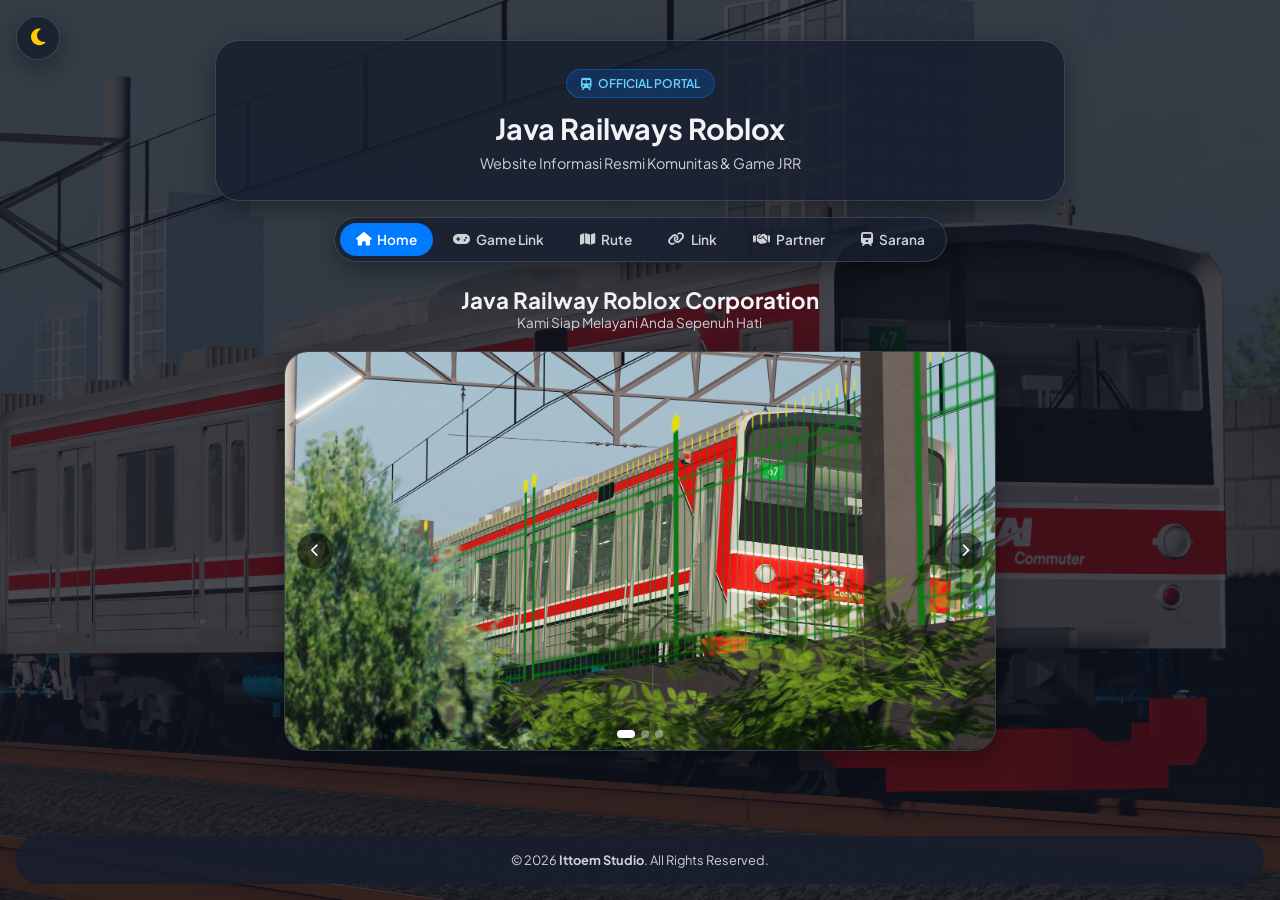
<file: index.html>
<!DOCTYPE html>
<html lang="id">
<head>
  <meta charset="UTF-8">
  <meta name="viewport" content="width=device-width, initial-scale=1.0">
  <title>Java Railways Roblox</title>
  <link rel="stylesheet" href="style.css">
  <!-- Google Fonts & Font Awesome Icons -->
  <link rel="preconnect" href="https://fonts.googleapis.com">
  <link rel="preconnect" href="https://fonts.gstatic.com" crossorigin>
  <link href="https://fonts.googleapis.com/css2?family=Plus+Jakarta+Sans:wght@400;500;600;700;800&display=swap" rel="stylesheet">
  <link rel="stylesheet" href="https://cdnjs.cloudflare.com/ajax/libs/font-awesome/6.4.0/css/all.min.css">
</head>
<body>

  <!-- THEME TOGGLE BUTTON -->
  <button class="theme-toggle" id="theme-toggle" onclick="toggleTheme()" aria-label="Toggle Theme">
    <i class="fa-solid fa-moon"></i>
  </button>

  <!-- HEADER -->
  <header>
    <div class="header-content glass-card">
      <div class="badge"><i class="fa-solid fa-train-subway"></i> Official Portal</div>
      <h1>Java Railways Roblox</h1>
      <p>Website Informasi Resmi Komunitas & Game JRR</p>
    </div>
  </header>

  <!-- NAVIGATION -->
  <nav>
    <div class="nav-container">
      <button id="btn-home" class="nav-btn active" onclick="showSection('home')"><i class="fa-solid fa-house"></i> Home</button>
      <button id="btn-gamelink" class="nav-btn" onclick="showSection('gamelink')"><i class="fa-solid fa-gamepad"></i> Game Link</button>
      <button id="btn-rute" class="nav-btn" onclick="showSection('rute')"><i class="fa-solid fa-map"></i> Rute</button>
      <button id="btn-links" class="nav-btn" onclick="showSection('links')"><i class="fa-solid fa-link"></i> Link</button>
      <button id="btn-Partner" class="nav-btn" onclick="showSection('Partner')"><i class="fa-solid fa-handshake"></i> Partner</button>
      <button id="btn-sarana" class="nav-btn" onclick="showSection('sarana')"><i class="fa-solid fa-train"></i> Sarana</button>
    </div>
  </nav>

  <!-- MAIN CONTAINER -->
  <main class="container">

    <!-- HOME SECTION -->
    <section id="home" class="section active">
      <div class="section-header">
        <h2>Java Railway Roblox Corporation</h2>
        <p>Kami Siap Melayani Anda Sepenuh Hati</p>
      </div>

      <!-- SLIDER GAMBAR -->
      <div class="slider-wrapper">
        <div class="slider">
          <div class="slides">
            <img src="img/jr2051.png" alt="JR 205 Series" class="slide-img active">
            <img src="img/ie305.webp" alt="iE305 Series" class="slide-img">
            <img src="img/tm6000.png" alt="Tokyo Metro 6000" class="slide-img">
          </div>

          <!-- Slider Controls -->
          <button class="slider-btn prev" onclick="changeSlide(-1)" aria-label="Previous Slide"><i class="fa-solid fa-chevron-left"></i></button>
          <button class="slider-btn next" onclick="changeSlide(1)" aria-label="Next Slide"><i class="fa-solid fa-chevron-right"></i></button>
          
          <div class="slider-indicators">
            <span class="dot active" onclick="goToSlide(0)"></span>
            <span class="dot" onclick="goToSlide(1)"></span>
            <span class="dot" onclick="goToSlide(2)"></span>
          </div>
        </div>
      </div>
    </section>

    <!-- GAME LINK SECTION -->
    <section id="gamelink" class="section">
      <div class="section-header">
        <h2>Pilihan Game Roblox</h2>
        <p>Akses langsung ke peta dan rute permainan Java Railways Roblox</p>
      </div>

      <div class="gamelink-list">
        <!-- Game 1 -->
        <div class="game-card">
          <div class="game-img-box">
            <img src="img/dopt5.png" alt="Java Railways Roblox DOPT 5">
          </div>
          <div class="game-info">
            <div class="game-badge">Operational Only</div>
            <div class="game-badge secondary">16+</div>
            <h3>Java Railways Roblox - DOPT 5</h3>
            <p>Jelajahi peta operasional DOPT 5 dengan berbagai pilihan sarana KRL modern, sistem persinyalan realistis, dan rute perjalanan komuter yang seru.</p>
          </div>
          <div class="game-action">
            <a href="https://www.roblox.com/games/106139087376567/Java-Railways-Roblox" target="_blank" class="view-game-btn">
              <span>View Game</span>
              <i class="fa-solid fa-arrow-up-right-from-square"></i>
            </a>
          </div>
        </div>

        <!-- Game 2 -->
        <div class="game-card">
          <div class="game-img-box">
            <img src="img/Freedrive.png" alt="Java Railways Roblox - Freedrive">
          </div>
          <div class="game-info">
            <div class="game-badge secondary">Free To Drive</div>
            <div class="game-badge secondary">All Ages</div>
            <h3>Java Railways Roblox - Freedrive (BETA)</h3>
            <p>Peta yang bertemakan dengan DAOP 1 Depok - Manggarai dengan experience yang terasa nyata</p>
          </div>
          <div class="game-action">
            <a href="https://www.roblox.com/games/123451298905842/Java-Railways-Roblox-Freedrive" target="_blank" class="view-game-btn">
              <span>View Game</span>
              <i class="fa-solid fa-arrow-up-right-from-square"></i>
            </a>
          </div>
        </div>

         <!-- Game 3 -->
        <div class="game-card">
          <div class="game-img-box">
            <img src="img/Career.png" alt="Java Railways Roblox - Career Mode">
          </div>
          <div class="game-info">
            <div class="game-badge secondary">Free To Drive</div>
            <div class="game-badge secondary">16+</div>
            <h3>Java Railways Roblox - Career Mode (BETA)</h3>
            <p>Game yang membiarkan main dengan mode solo (sendiri) dengan sistem otomatis</p>
          </div>
          <div class="game-action">
            <a href="https://www.roblox.com/games/108310604921668/JRR-Career-Mode" target="_blank" class="view-game-btn">
              <span>View Game</span>
              <i class="fa-solid fa-arrow-up-right-from-square"></i>
            </a>
          </div>
        </div>
      </div>
    </section>

    <!-- RUTE SECTION -->
    <section id="rute" class="section">
      <div class="section-header">
        <h2>Map DOPT 5 JRR</h2>
        <p>Peta rute dan jalur operasional utama Java Railways Roblox</p>
      </div>
      
      <div class="rute-card">
        <div class="rute-img-container">
          <img src="img/rutedopt5.webp" alt="Map DOPT 5 JRR">
        </div>
        <div class="rute-info">
          <i class="fa-solid fa-circle-info"></i> Jalur DOPT 5 mencakup stasiun-stasiun utama dengan sistem sinyal dan operasional yang presisi.
        </div>
      </div>
    </section>

    <!-- LINKS SECTION -->
    <section id="links" class="section">
      <div class="section-header">
        <h2>Tautan Resmi JRR</h2>
        <p>Akses komunitas dan media sosial resmi Ittoem Studio</p>
      </div>

      <div class="links-grid">
        <a href="https://discord.gg/T7TnutcDwp" target="_blank" class="link-card discord">
          <div class="link-icon"><i class="fa-brands fa-discord"></i></div>
          <div class="link-text">
            <span class="link-title">Discord Server</span>
            <span class="link-sub">Bergabung dengan komunitas</span>
          </div>
        </a>

        <a href="https://www.roblox.com/communities/34686358/Ittoem-Studio#!/about" target="_blank" class="link-card roblox">
          <div class="link-icon"><i class="fa-solid fa-gamepad"></i></div>
          <div class="link-text">
            <span class="link-title">Roblox Group</span>
            <span class="link-sub">Ittoem Studio Community</span>
          </div>
        </a>

        <a href="https://www.instagram.com/ittoem_studio?igsh=b3oweWY4aGs2MWY2" target="_blank" class="link-card instagram">
          <div class="link-icon"><i class="fa-brands fa-instagram"></i></div>
          <div class="link-text">
            <span class="link-title">Instagram</span>
            <span class="link-sub">@ittoem_studio</span>
          </div>
        </a>

        <a href="https://www.tiktok.com/@ittoemstudio?is_from_webapp=1&sender_device=pc" target="_blank" class="link-card tiktok">
          <div class="link-icon"><i class="fa-brands fa-tiktok"></i></div>
          <div class="link-text">
            <span class="link-title">TikTok</span>
            <span class="link-sub">@ittoemstudio</span>
          </div>
        </a>
      </div>
    </section>

    <!-- PARTNER SECTION -->
    <section id="Partner" class="section">
      <div class="section-header">
        <h2>Partner Resmi Ittoem Studio</h2>
        <p>Kolaborasi dan mitra pengembang game perkeretaapian Roblox</p>
      </div>

      <div class="partner-grid">
        <div class="partner-card">
          <div class="partner-img-wrapper">
            <img src="img/Tetsudo.webp" alt="Tetsudo-no-Jatiwarna">
          </div>
          <div class="partner-body">
            <h3>Tetsudo-no-Jatiwarna</h3>
            <p>Didirikan pada tahun 2022 untuk mengembangkan game perkeretaapian Roblox. Salah satu karyanya adalah IER (Indonesian Electric Railway) berlatar Jabodetabek 2023-2024 dengan armada komuter bekas Jepang, CRRC, dan PT INKA.</p>
            <a href="https://discord.gg/m3FNZQtGVR" target="_blank" class="partner-btn">
              <span>Kunjungi Partner</span> <i class="fa-solid fa-arrow-up-right-from-square"></i>
            </a>
          </div>
        </div>

        <div class="partner-card">
          <div class="partner-img-wrapper">
            <img src="img/TPRS.webp" alt="Toto Public Rapid Service">
          </div>
          <div class="partner-body">
            <h3>Toto Public Rapid Service</h3>
            <p>Game Kereta Rel Listrik bertemakan Jepang dengan trainset realistis. Anda dapat mengelilingi stasiun dan menjelajahi semua jaringan kereta di Jepang dengan sensasi otentik.</p>
            <a href="https://discord.gg/zT8WpMNxQ7" target="_blank" class="partner-btn">
              <span>Kunjungi Partner</span> <i class="fa-solid fa-arrow-up-right-from-square"></i>
            </a>
          </div>
        </div>

        <div class="partner-card">
          <div class="partner-img-wrapper">
            <img src="img/ksc.webp" alt="Kereta Sarana Content">
          </div>
          <div class="partner-body">
            <h3>Kereta Sarana Content</h3>
            <p>Mitra penyedia seragam roleplay resmi (Masinis, Kondektur, PPKA, Teknisi, dll). KSC juga melayani pemesanan seragam kustom dengan nama dan pangkat untuk pengalaman roleplay yang lebih imersif.</p>
            <a href="https://discord.gg/pKbFtAPBtJ" target="_blank" class="partner-btn">
              <span>Kunjungi Partner</span> <i class="fa-solid fa-arrow-up-right-from-square"></i>
            </a>
          </div>
        </div>

        <div class="partner-card">
          <div class="partner-img-wrapper">
            <img src="img/evosan.webp" alt="Evosan Heavy Industries">
          </div>
          <div class="partner-body">
            <h3>Evosan Heavy Industries</h3>
            <p>Pengembang <em>Trains Of Indonesia</em>, game bertema perkeretaapian Indonesia yang menghadirkan variasi armada diesel hingga elektrik serta membuka aspirasi pengembangan dari komunitas.</p>
            <a href="https://discord.gg/Xt3WTTh5Pv" target="_blank" class="partner-btn">
              <span>Kunjungi Partner</span> <i class="fa-solid fa-arrow-up-right-from-square"></i>
            </a>
          </div>
        </div>
      </div>
    </section>

    <!-- SARANA SECTION -->
    <section id="sarana" class="section">
      <div class="section-header">
        <h2>Daftar Sarana Kereta</h2>
        <p>Armada KRL dan Trainset resmi yang beroperasi di Java Railways Roblox</p>
      </div>

      <div class="sarana-grid">
        <div class="sarana-card">
          <div class="sarana-img-box">
            <img src="img/jr205.png" alt="JR 205">
            <span class="sarana-tag">JR East Series</span>
          </div>
          <div class="sarana-info">
            <h4>JR 205 Series</h4>
            <p>Armada standar komuter dengan performa andal dan kapasitas penumpang tinggi.</p>
          </div>
        </div>

        <div class="sarana-card">
          <div class="sarana-img-box">
            <img src="img/jr205marchen.webp" alt="JR 205 Marchen Face">
            <span class="sarana-tag">JR East Series</span>
          </div>
          <div class="sarana-info">
            <h4>JR 205 Marchen</h4>
            <p>Varian JR 205 dengan desain wajah unik khas rute Musashino Line.</p>
          </div>
        </div>

        <div class="sarana-card">
          <div class="sarana-img-box">
            <img src="img/tm6000.png" alt="Tokyo Metro 6000">
            <span class="sarana-tag">Metro Series</span>
          </div>
          <div class="sarana-info">
            <h4>Tokyo Metro 6000</h4>
            <p>Armada legendaris Chiyoda Line dengan kaca depan asimetris yang ikonik.</p>
          </div>
        </div>

        <div class="sarana-card">
          <div class="sarana-img-box">
            <img src="img/tm7000.webp" alt="Tokyo Metro 7000">
            <span class="sarana-tag">Metro Series</span>
          </div>
          <div class="sarana-info">
            <h4>Tokyo Metro 7000</h4>
            <p>KRL perkotaan tangguh berdesain klasik eks jalur Yurakucho Line.</p>
          </div>
        </div>

        <div class="sarana-card">
          <div class="sarana-img-box">
            <img src="img/tm05.webp" alt="Tokyo Metro 05">
            <span class="sarana-tag">Metro Series</span>
          </div>
          <div class="sarana-info">
            <h4>Tokyo Metro 05</h4>
            <p>Armada modern eks Tozai Line dengan bodi aluminium yang aerodinamis.</p>
          </div>
        </div>

        <div class="sarana-card">
          <div class="sarana-img-box">
            <img src="img/ie305.webp" alt="iE305">
            <span class="sarana-tag special">Indonesian EMU</span>
          </div>
          <div class="sarana-info">
            <h4>iE305 Series</h4>
            <p>Trainset asli buatan anak bangsa Indonesia </p>
          </div>
        </div>

        <div class="sarana-card">
          <div class="sarana-img-box">
            <img src="img/tokyu8500.webp" alt="Tokyu 8500">
            <span class="sarana-tag">Tokyu Series</span>
          </div>
          <div class="sarana-info">
            <h4>Tokyu 8500</h4>
            <p>KRL berbodi stainless steel kokoh dengan suara motor traksi yang khas.</p>
          </div>
        </div>

        <div class="sarana-card">
          <div class="sarana-img-box">
            <img src="img/tokyu8500jalita.webp" alt="Tokyu 8500 Jalita">
            <span class="sarana-tag special">Special Livery</span>
          </div>
          <div class="sarana-info">
            <h4>Tokyu 8500 Jalita</h4>
            <p>Edisi khusus Tokyu 8500 dengan skema warna dan identitas khas Jalita.</p>
          </div>
        </div>
      </div>
    </section>

  </main>

  <!-- FOOTER -->
  <footer>
    <div class="footer-content">
      <p>&copy; 2026 <strong>Ittoem Studio</strong>. All Rights Reserved.</p>
    </div>
  </footer>

  <script>
    // Tab Navigation Switcher
    function showSection(sectionId) {
      document.querySelectorAll('.section').forEach(sec => sec.classList.remove('active'));
      document.querySelectorAll('.nav-btn').forEach(btn => btn.classList.remove('active'));
      
      const targetSection = document.getElementById(sectionId);
      const targetBtn = document.getElementById('btn-' + sectionId);
      
      if (targetSection) targetSection.classList.add('active');
      if (targetBtn) targetBtn.classList.add('active');
    }

    // Theme Switcher Logic
    function toggleTheme() {
      document.body.classList.toggle('light-mode');
      const icon = document.querySelector('#theme-toggle i');
      if (document.body.classList.contains('light-mode')) {
        icon.className = 'fa-solid fa-sun';
      } else {
        icon.className = 'fa-solid fa-moon';
      }
    }

    // Smooth Slider Logic (Class Active Based)
    let currentSlide = 0;
    const slides = document.querySelectorAll('.slide-img');
    const dots = document.querySelectorAll('.dot');

    function updateSlider() {
      slides.forEach((img, index) => {
        if (index === currentSlide) {
          img.classList.add('active');
        } else {
          img.classList.remove('active');
        }
      });
      dots.forEach((dot, index) => {
        dot.classList.toggle('active', index === currentSlide);
      });
    }

    function changeSlide(direction) {
      currentSlide = (currentSlide + direction + slides.length) % slides.length;
      updateSlider();
    }

    function goToSlide(index) {
      currentSlide = index;
      updateSlider();
    }

    let sliderInterval = setInterval(() => changeSlide(1), 5000);

    // Pause autoplay on mouse hover
    const sliderContainer = document.querySelector('.slider');
    if (sliderContainer) {
      sliderContainer.addEventListener('mouseenter', () => clearInterval(sliderInterval));
      sliderContainer.addEventListener('mouseleave', () => {
        sliderInterval = setInterval(() => changeSlide(1), 5000);
      });
    }

    updateSlider();
  </script>
</body>
</html>
</file>
<file: style.css>
/* ==========================================================================
   LIQUID GLASS SYSTEM (PERFORMANCE OPTIMIZED)
   ========================================================================== */
:root {
  --bg-overlay: rgba(11, 15, 25, 0.75);
  --glass-bg: rgba(22, 30, 46, 0.82); /* Ditingkatkan opasitasnya agar ramah GPU */
  --glass-bg-hover: rgba(30, 41, 59, 0.9);
  --glass-border: rgba(255, 255, 255, 0.15);
  --glass-highlight: rgba(255, 255, 255, 0.25);
  --glass-shadow: 0 8px 24px 0 rgba(0, 0, 0, 0.35);
  
  --primary: #007aff;
  --primary-hover: #0062cc;
  --primary-glow: rgba(0, 122, 255, 0.3);
  --accent-red: #ff3b30;
  
  --text-main: #f2f2f7;
  --text-muted: #d1d1d6;
  --text-dim: #8e8e93;
  
  --radius-ios-sm: 14px;
  --radius-ios-md: 20px;
  --radius-ios-lg: 24px;
  --radius-ios-pill: 999px;
  
  /* OPTIMASI: Hindari 'all', spesifikkan properti agar tidak memicu Reflow/Repaint */
  --transition: transform 0.25s cubic-bezier(0.25, 1, 0.5, 1), 
                opacity 0.25s cubic-bezier(0.25, 1, 0.5, 1), 
                background-color 0.25s ease;
}

body.light-mode {
  --bg-overlay: rgba(238, 242, 245, 0.85);
  --glass-bg: rgba(255, 255, 255, 0.88);
  --glass-bg-hover: rgba(255, 255, 255, 0.95);
  --glass-border: rgba(255, 255, 255, 0.5);
  --glass-highlight: rgba(255, 255, 255, 0.8);
  --glass-shadow: 0 8px 20px 0 rgba(31, 38, 135, 0.08);
  
  --text-main: #1c1c1e;
  --text-muted: #3a3a3c;
  --text-dim: #6e6e73;
}

* {
  margin: 0;
  padding: 0;
  box-sizing: border-box;
  font-family: -apple-system, BlinkMacSystemFont, "SF Pro Display", "Plus Jakarta Sans", sans-serif;
  -webkit-font-smoothing: antialiased;
}

/* OPTIMASI BACKGROUND: Menggunakan ::before fixed layer agar HP Android tidak melag saat scroll */
body {
  color: var(--text-main);
  min-height: 100vh;
  display: flex;
  flex-direction: column;
  overflow-x: hidden;
  position: relative;
  background-color: #0b0f19;
}

body::before {
  content: "";
  position: fixed;
  top: 0;
  left: 0;
  width: 100%;
  height: 100%;
  background-image: linear-gradient(var(--bg-overlay), var(--bg-overlay)), url('img/kereta.png');
  background-size: cover;
  background-position: center;
  background-repeat: no-repeat;
  z-index: -1;
  will-change: transform;
  transform: translateZ(0); /* Akselerasi Hardware GPU */
}

/* BASE GLASS CLASS */
.glass-card {
  background: var(--glass-bg);
  border: 1px solid var(--glass-border);
  border-radius: var(--radius-ios-lg);
  box-shadow: var(--glass-shadow);
  transition: var(--transition);
}

/* THEME TOGGLE */
.theme-toggle {
  position: fixed;
  top: 16px;
  left: 16px;
  z-index: 1000;
  width: 44px;
  height: 44px;
  border-radius: 50%;
  background: var(--glass-bg);
  border: 1px solid var(--glass-border);
  color: #ffcc00;
  cursor: pointer;
  display: flex;
  align-items: center;
  justify-content: center;
  font-size: 1.2rem;
  box-shadow: var(--glass-shadow);
  transition: var(--transition);
}

body.light-mode .theme-toggle {
  color: #5856d6;
}

/* HEADER */
header {
  padding: 40px 16px 16px;
  display: flex;
  justify-content: center;
}

header .header-content {
  width: 100%;
  max-width: 850px;
  padding: 28px 20px;
  text-align: center;
}

.badge {
  display: inline-flex;
  align-items: center;
  gap: 6px;
  padding: 6px 14px;
  background: rgba(0, 122, 255, 0.2);
  border: 1px solid rgba(0, 122, 255, 0.4);
  color: #64d2ff;
  font-size: 0.75rem;
  font-weight: 600;
  border-radius: var(--radius-ios-pill);
  margin-bottom: 12px;
  text-transform: uppercase;
}

body.light-mode .badge {
  color: var(--primary);
  background: rgba(0, 122, 255, 0.15);
}

header h1 {
  font-size: 1.8rem;
  font-weight: 700;
  margin-bottom: 8px;
}

header p {
  color: var(--text-muted);
  font-size: 0.9rem;
}

/* NAV FLOATING */
nav {
  position: sticky;
  top: 12px;
  z-index: 900;
  display: flex;
  justify-content: center;
  padding: 0 16px;
  margin-bottom: 24px;
}

.nav-container {
  background: var(--glass-bg);
  border: 1px solid var(--glass-border);
  border-radius: var(--radius-ios-pill);
  padding: 5px;
  display: flex;
  gap: 4px;
  box-shadow: var(--glass-shadow);
  max-width: 100%;
  overflow-x: auto;
  -webkit-overflow-scrolling: touch;
}

.nav-btn {
  background: transparent;
  border: none;
  color: var(--text-muted);
  padding: 8px 16px;
  border-radius: var(--radius-ios-pill);
  cursor: pointer;
  font-size: 0.85rem;
  font-weight: 600;
  display: flex;
  align-items: center;
  gap: 6px;
  white-space: nowrap;
  transition: var(--transition);
}

.nav-btn.active {
  background: var(--primary);
  color: #ffffff;
}

/* MAIN CONTAINER & SECTIONS */
.container {
  max-width: 900px;
  margin: 0 auto;
  padding: 0 16px;
  flex: 1;
}

.section {
  display: none;
}

.section.active {
  display: block;
  animation: simpleFadeIn 0.25s ease forwards;
}

@keyframes simpleFadeIn {
  from { opacity: 0; transform: translateY(6px); }
  to { opacity: 1; transform: translateY(0); }
}

.section-header {
  text-align: center;
  margin-bottom: 20px;
}

.section-header h2 {
  font-size: 1.4rem;
  font-weight: 700;
}

.section-header p {
  color: var(--text-muted);
  font-size: 0.85rem;
}

/* SLIDER */
.slider-wrapper {
  max-width: 100%;
  margin: 0 auto;
}

.slider {
  position: relative;
  width: 100%;
  aspect-ratio: 16 / 9;
  max-height: 400px;
  overflow: hidden;
  background: var(--glass-bg);
  border: 1px solid var(--glass-border);
  border-radius: var(--radius-ios-lg);
  box-shadow: var(--glass-shadow);
}

.slides {
  width: 100%;
  height: 100%;
}

.slide-img {
  width: 100%;
  height: 100%;
  object-fit: cover;
  display: none;
}

.slide-img.active {
  display: block;
}

.slider-btn {
  position: absolute;
  top: 50%;
  transform: translateY(-50%);
  background: rgba(0, 0, 0, 0.5);
  color: #fff;
  border: none;
  width: 36px;
  height: 36px;
  border-radius: 50%;
  cursor: pointer;
  display: flex;
  align-items: center;
  justify-content: center;
  z-index: 10;
}

.slider-btn.prev { left: 12px; }
.slider-btn.next { right: 12px; }

.slider-indicators {
  position: absolute;
  bottom: 12px;
  left: 50%;
  transform: translateX(-50%);
  display: flex;
  gap: 6px;
  z-index: 10;
}

.dot {
  width: 8px;
  height: 8px;
  border-radius: 50%;
  background: rgba(255, 255, 255, 0.4);
  cursor: pointer;
}

.dot.active {
  background: #ffffff;
  width: 18px;
  border-radius: var(--radius-ios-pill);
}

/* CARDS & GRIDS */
.gamelink-list {
  display: flex;
  flex-direction: column;
  gap: 16px;
}

.game-card, .rute-card, .link-card, .partner-card, .sarana-card {
  background: var(--glass-bg);
  border: 1px solid var(--glass-border);
  border-radius: var(--radius-ios-lg);
  box-shadow: var(--glass-shadow);
  transition: var(--transition);
}

.game-card {
  display: flex;
  align-items: center;
  padding: 16px;
  gap: 16px;
}

.game-img-box {
  width: 160px;
  height: 100px;
  border-radius: var(--radius-ios-md);
  overflow: hidden;
  flex-shrink: 0;
}

.game-img-box img {
  width: 100%;
  height: 100%;
  object-fit: cover;
}

.game-info { flex: 1; }

.game-badge {
  display: inline-block;
  padding: 3px 8px;
  background: rgba(255, 59, 48, 0.2);
  border: 1px solid rgba(255, 59, 48, 0.4);
  color: #ff6b6b;
  font-size: 0.65rem;
  font-weight: 700;
  border-radius: var(--radius-ios-pill);
  margin-bottom: 6px;
}

.game-info h3 { font-size: 1.05rem; margin-bottom: 4px; }
.game-info p { font-size: 0.8rem; color: var(--text-muted); }

.view-game-btn {
  display: inline-flex;
  align-items: center;
  gap: 6px;
  padding: 8px 16px;
  background: var(--primary);
  color: #ffffff;
  font-size: 0.8rem;
  font-weight: 600;
  text-decoration: none;
  border-radius: var(--radius-ios-pill);
}

/* RUTE SECTION */
.rute-card { padding: 14px; }
.rute-img-container { border-radius: var(--radius-ios-md); overflow: hidden; }
.rute-img-container img { width: 100%; display: block; }

.rute-info {
  margin-top: 12px;
  padding: 10px 14px;
  color: var(--text-muted);
  font-size: 0.8rem;
  display: flex;
  align-items: center;
  gap: 8px;
  background: rgba(0,0,0,0.2);
  border-radius: var(--radius-ios-pill);
}

/* LINKS GRID */
.links-grid {
  display: grid;
  grid-template-columns: repeat(auto-fit, minmax(200px, 1fr));
  gap: 12px;
}

.link-card {
  display: flex;
  align-items: center;
  gap: 12px;
  padding: 14px;
  text-decoration: none;
  color: var(--text-main);
}

.link-icon {
  width: 40px;
  height: 40px;
  border-radius: var(--radius-ios-md);
  background: rgba(255, 255, 255, 0.1);
  display: flex;
  align-items: center;
  justify-content: center;
  font-size: 1.2rem;
  color: var(--primary);
}

.link-title { font-weight: 600; font-size: 0.9rem; }
.link-sub { font-size: 0.725rem; color: var(--text-muted); }

/* PARTNER GRID */
.partner-grid {
  display: grid;
  grid-template-columns: repeat(auto-fit, minmax(220px, 1fr));
  gap: 16px;
}

.partner-card { overflow: hidden; display: flex; flex-direction: column; }
.partner-img-wrapper { width: 100%; height: 130px; }
.partner-img-wrapper img { width: 100%; height: 100%; object-fit: cover; }
.partner-body { padding: 14px; display: flex; flex-direction: column; flex: 1; }
.partner-body h3 { font-size: 1rem; margin-bottom: 6px; }
.partner-body p { font-size: 0.8rem; color: var(--text-muted); margin-bottom: 12px; flex: 1; }

.partner-btn {
  display: inline-flex;
  align-items: center;
  justify-content: center;
  gap: 6px;
  padding: 8px;
  color: var(--text-main);
  font-size: 0.8rem;
  font-weight: 600;
  text-decoration: none;
  background: rgba(255, 255, 255, 0.08);
  border-radius: var(--radius-ios-pill);
}

/* SARANA GRID */
.sarana-grid {
  display: grid;
  grid-template-columns: repeat(auto-fill, minmax(180px, 1fr));
  gap: 14px;
}

.sarana-card { overflow: hidden; }
.sarana-img-box { position: relative; width: 100%; aspect-ratio: 16 / 10; }
.sarana-img-box img { width: 100%; height: 100%; object-fit: cover; }

.sarana-tag {
  position: absolute;
  top: 8px;
  left: 8px;
  padding: 3px 8px;
  background: rgba(0, 0, 0, 0.6);
  color: #ffffff;
  font-size: 0.6rem;
  font-weight: 700;
  border-radius: var(--radius-ios-pill);
}

.sarana-info { padding: 12px; }
.sarana-info h4 { font-size: 0.9rem; font-weight: 700; }
.sarana-info p { font-size: 0.75rem; color: var(--text-muted); margin-top: 2px; }

/* FOOTER */
footer {
  margin-top: 36px;
  padding: 16px;
  text-align: center;
}

footer .footer-content {
  padding: 16px;
  background: var(--glass-bg);
  border-radius: var(--radius-ios-lg);
}

.footer-content p { font-size: 0.8rem; color: var(--text-muted); }
.footer-credit { font-size: 0.725rem; color: var(--text-dim); margin-top: 4px; }
.footer-credit i { color: var(--accent-red); }

/* OPTIMASI HOVER KHUSUS DESKTOP (Biar HP tidak memproses efek hover) */
@media (hover: hover) {
  .game-card:hover, .link-card:hover, .partner-card:hover, .sarana-card:hover {
    transform: translateY(-3px);
    background: var(--glass-bg-hover);
  }
  .view-game-btn:hover { transform: scale(1.03); background: var(--primary-hover); }
  .partner-btn:hover { background: var(--primary); color: #fff; }
}

/* OPTIMASI MOBIL (DESAIN RESPONSITIF RAMAH GPU) */
@media (max-width: 768px) {
  .game-card { flex-direction: column; text-align: center; }
  .game-img-box { width: 100%; height: 140px; }
  .view-game-btn { width: 100%; justify-content: center; }
  
  /* Matikan efek blur sama sekali di HP jika diinginkan, atau cukup manfaatkan opasitas background padat */
  .glass-card, .nav-container, .game-card, .rute-card, .link-card, .partner-card, .sarana-card {
    backdrop-filter: none !important;
    -webkit-backdrop-filter: none !important;
  }
}
</file>
